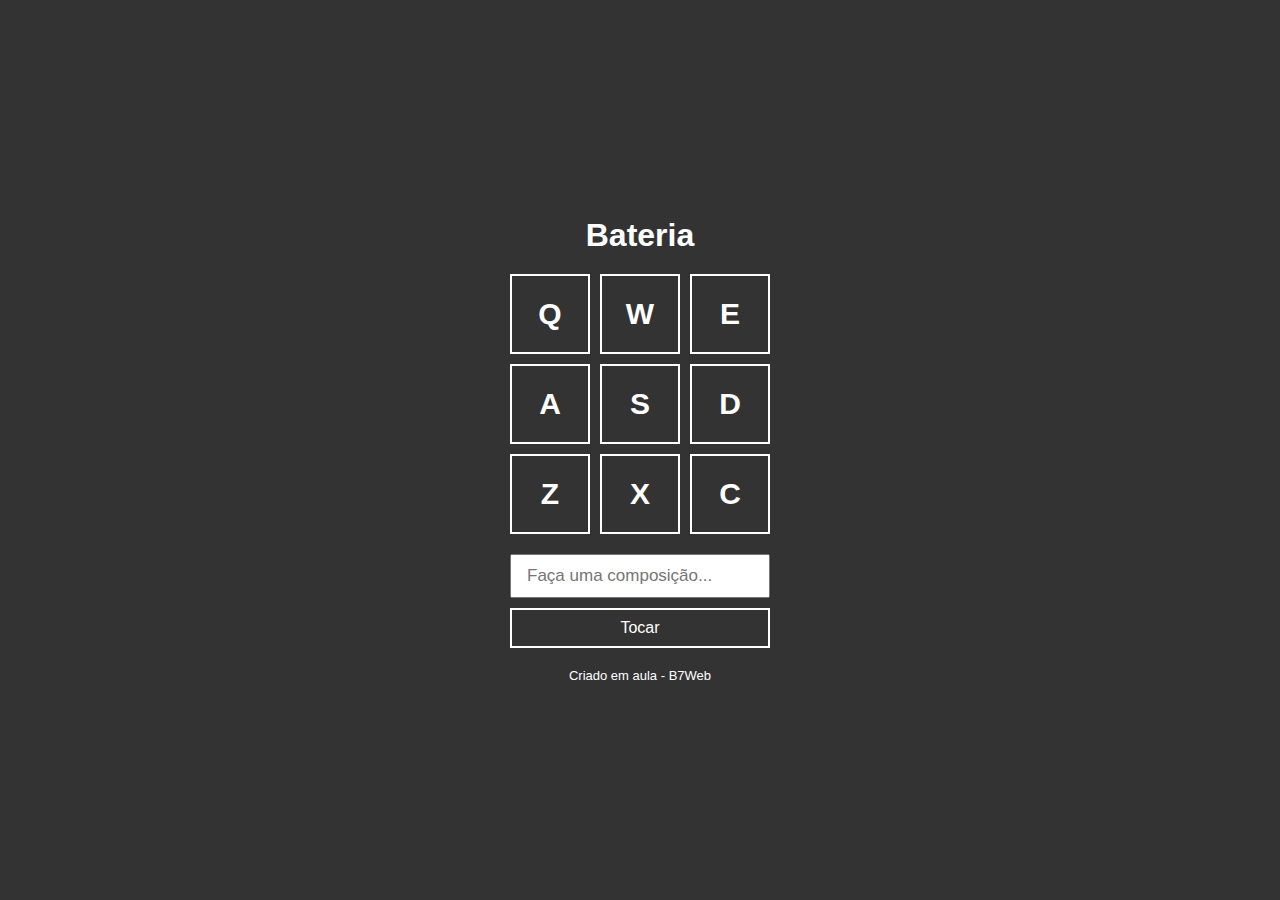
<file: Bateria com teclado - B7Web/index.html>
<!DOCTYPE html>
<html lang="pt">
<head>
    <meta charset="UTF-8">
    <meta http-equiv="X-UA-Compatible" content="IE=edge">
    <meta name="viewport" content="width=device-width, initial-scale=1.0">
    <title>Bateria</title>
    <link rel="stylesheet" href="style.css" />
</head>
<body>
    <h1>Bateria</h1>

    <div class="keys">
        <div data-key="keyq" class="key">Q</div>
        <div data-key="keyw" class="key">W</div>
        <div data-key="keye" class="key">E</div>

        <div data-key="keya" class="key">A</div>
        <div data-key="keys" class="key">S</div>
        <div data-key="keyd" class="key">D</div>

        <div data-key="keyz" class="key">Z</div>
        <div data-key="keyx" class="key">X</div>
        <div data-key="keyc" class="key">C</div>
    </div>
    <div class="composer">
        <input type="text" id="input" placeholder="Faça uma composição..." />
        <button>Tocar</button>
    </div>

    <footer>Criado em aula - B7Web</footer>

    <audio id="s_keyq" src="sounds/keyq.wav"></audio>
    <audio id="s_keyw" src="sounds/keyw.wav"></audio>
    <audio id="s_keye" src="sounds/keye.wav"></audio>
    <audio id="s_keya" src="sounds/keya.wav"></audio>
    <audio id="s_keys" src="sounds/keys.wav"></audio>
    <audio id="s_keyd" src="sounds/keyd.wav"></audio>
    <audio id="s_keyz" src="sounds/keyz.wav"></audio>
    <audio id="s_keyx" src="sounds/keyx.wav"></audio>
    <audio id="s_keyc" src="sounds/keyc.wav"></audio>
    
    <script src="script.js"></script>
</body>
</html>
</file>
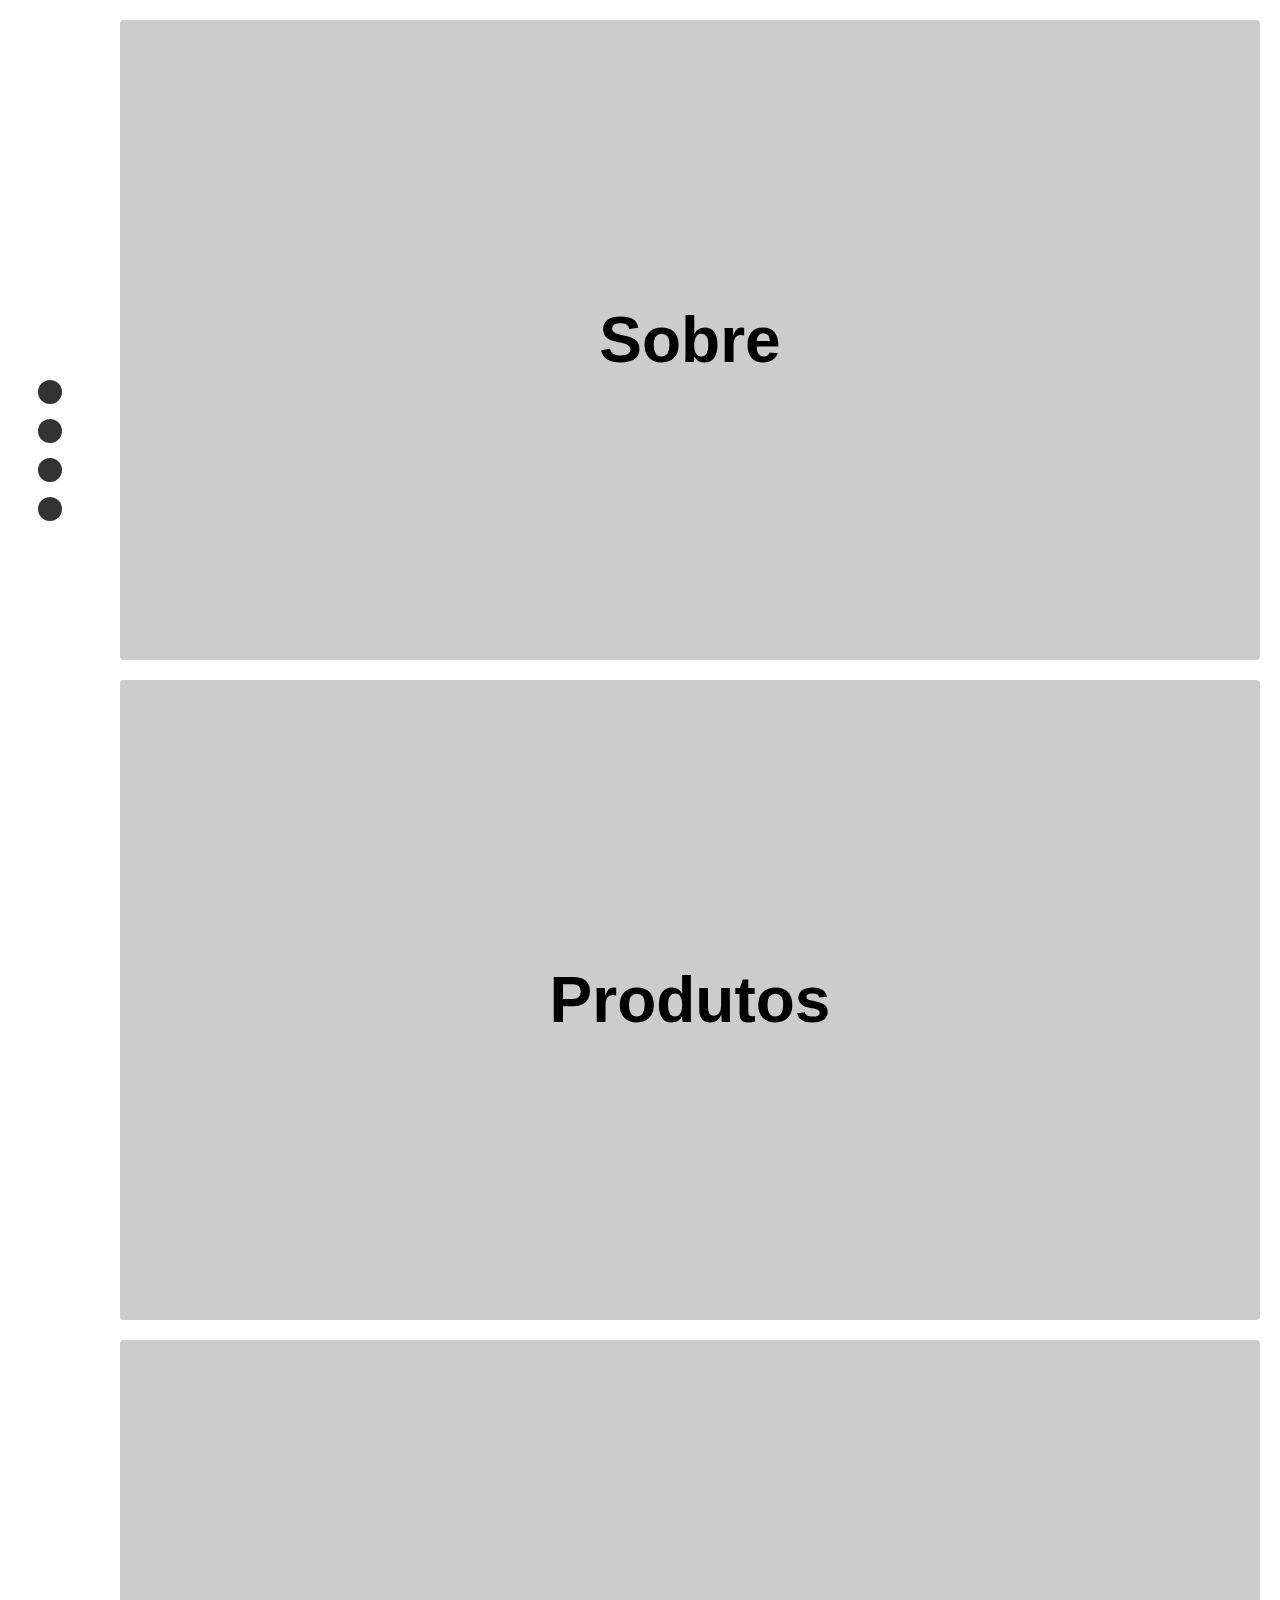
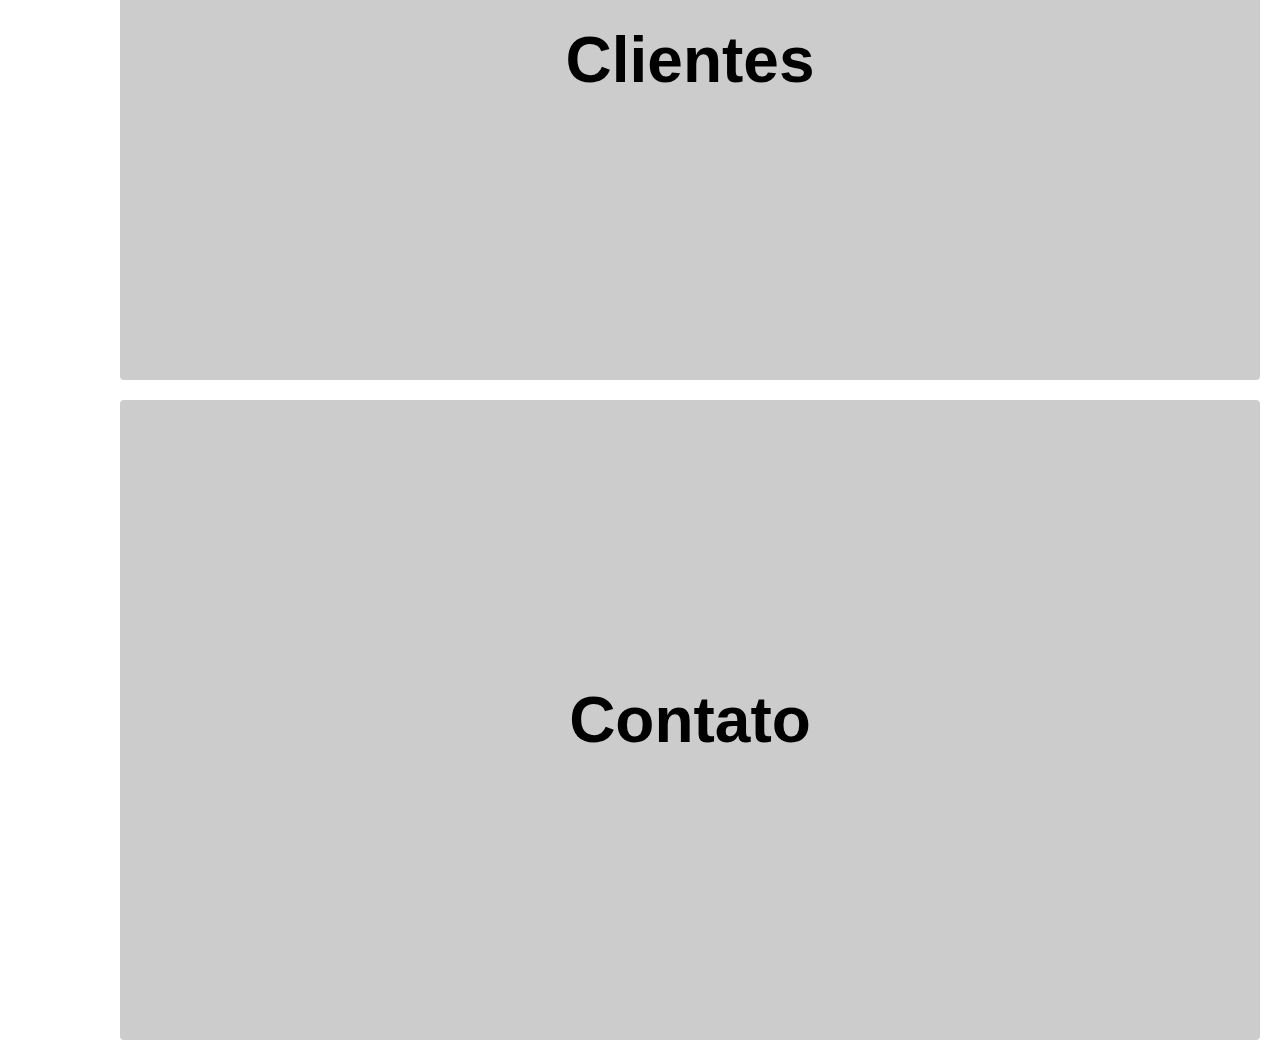
<file: Class/index.html>
<!DOCTYPE html>
<html lang="pt-br">

<head>
  <meta charset="UTF-8">
  <meta name="viewport" content="width=device-width, initial-scale=1.0">
  <meta http-equiv="X-UA-Compatible" content="ie=edge">
  <link rel="stylesheet" href="style.css">
  <title>Classes</title>
  
</head>

<body>
  <nav class="menu">
    <ul>
      <li><a href="#sobre">Sobre</a></li>
      <li><a href="#produtos">Produtos</a></li>
      <li><a href="#clientes">Clientes</a></li>
      <li><a href="#contato">Contato</a></li>
    </ul>
  </nav>
  <div class="content">
    <section id="sobre">
      <h1>Sobre</h1>
    </section>
    <section id="produtos">
      <h1>Produtos</h1>
    </section>
    <section id="clientes">
      <h1>Clientes</h1>
    </section>
    <section id="contato">
      <h1>Contato</h1>
    </section>
  </div>
  <script src="./script.js"></script>
</body>

</html>
</file>
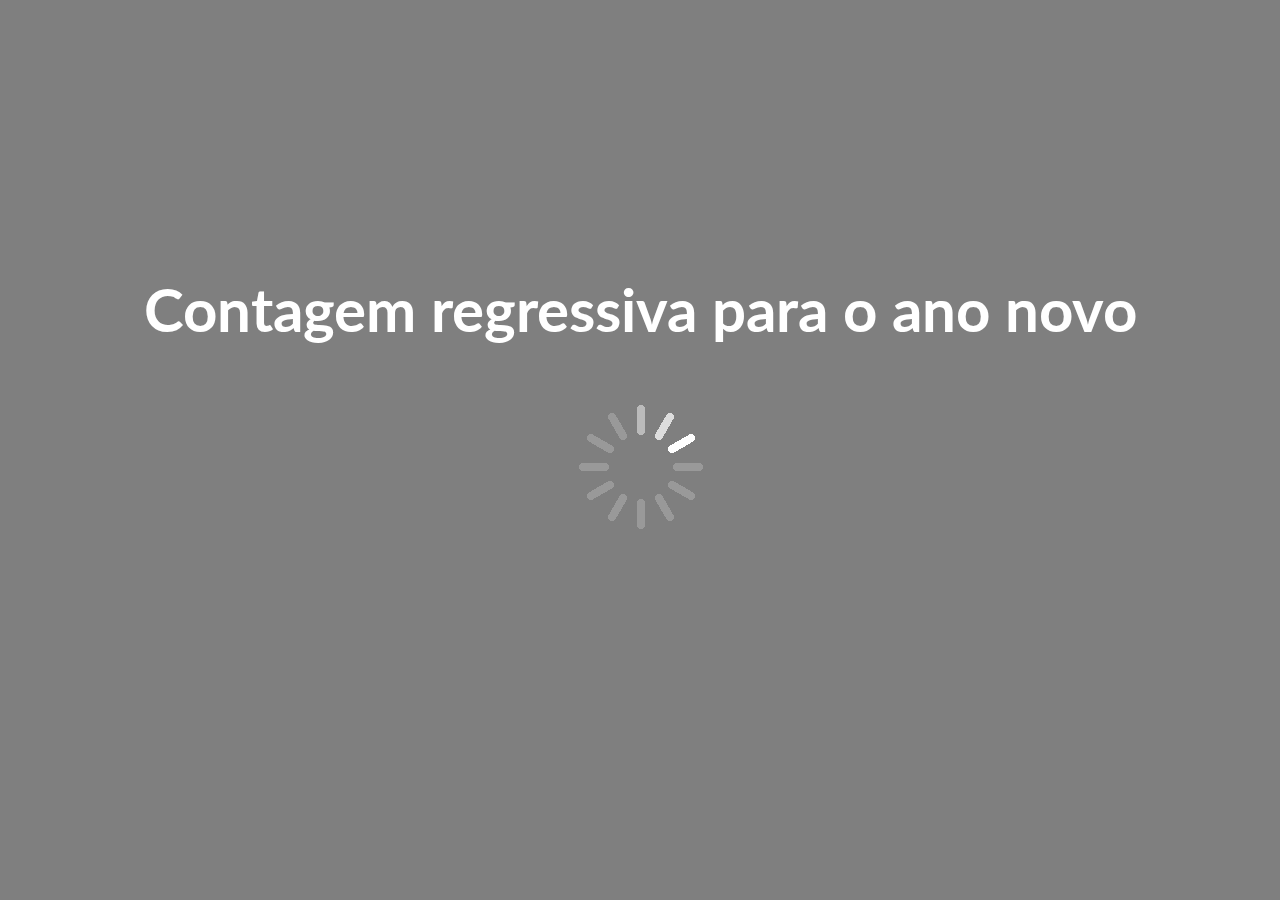
<file: contagem-regressiva-do-ano/index.html>
<!DOCTYPE html>
<html lang="pt-br">
  <head>
    <meta charset="UTF-8" />
    <meta name="viewport" content="width=device-width, initial-scale=1.0" />
    <link rel="stylesheet" href="./style.css" />
    <title>Contagem regressiva para o Ano Novo</title>
  </head>
  <body>
    <div id="year" class="year"></div>

    <h1>Contagem regressiva para o ano novo</h1>

    <div id="countdown" class="countdown">
      <div class="time">
        <h2 id="days">00</h2>
        <small>dias</small>
      </div>
      <div class="time">
        <h2 id="hours">00</h2>
        <small>horas</small>
      </div>
      <div class="time">
        <h2 id="minutes">00</h2>
        <small>minutos</small>
      </div>
      <div class="time">
        <h2 id="seconds">00</h2>
        <small>segundos</small>
      </div>
    </div>

    <img
      src="./img/spinner.gif"
      alt="Carregando..."
      id="loading"
      class="loading"
    />
    <script src="app.js"></script>
  </body>
</html>
</file>
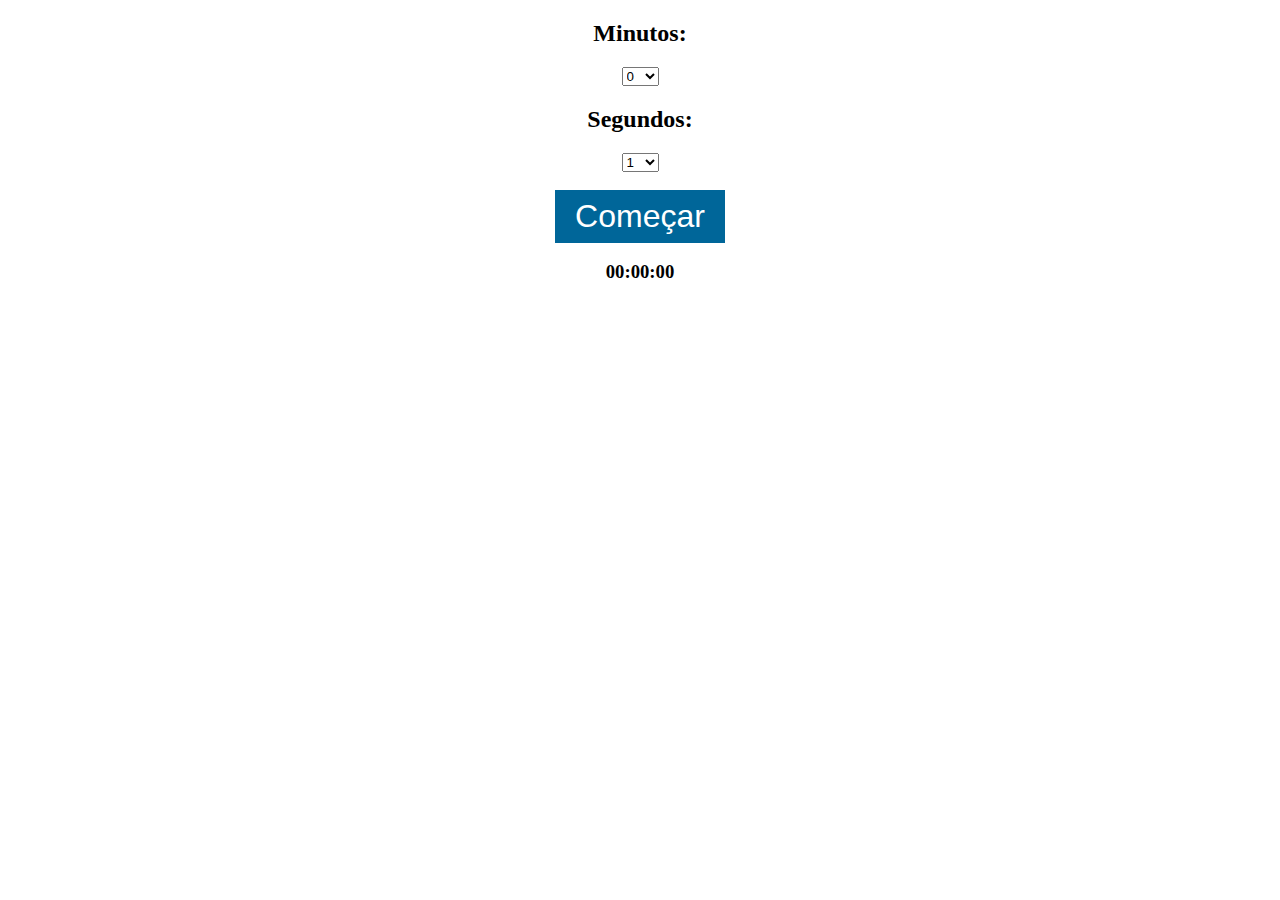
<file: Cronometro/index.html>
<!DOCTYPE html>
<html lang="pt_br">
<head>
    <meta charset="UTF-8">
    <meta http-equiv="X-UA-Compatible" content="IE=edge">
    <meta name="viewport" content="width=device-width, initial-scale=1.0">
    <link rel="stylesheet" href="style.css">
    <title>Cronometro</title>
</head>
<body>
    <audio id="sound" src="alarme.mp3"></audio>

    <div class="container">
        <h2>Minutos:</h2>
        <select name="minutos" id="minutos"></select>

        <h2>Segundos:</h2>
        <select name="segundos" id="segundos"></select>
        <br/>
        <br/>
        <button id="comecar">Começar</button>

        <div id="display">
            <h3>00:00:00</h3>

        </div>
    </div>
    <script src="script.js"></script>
</body>
</html>
</file>
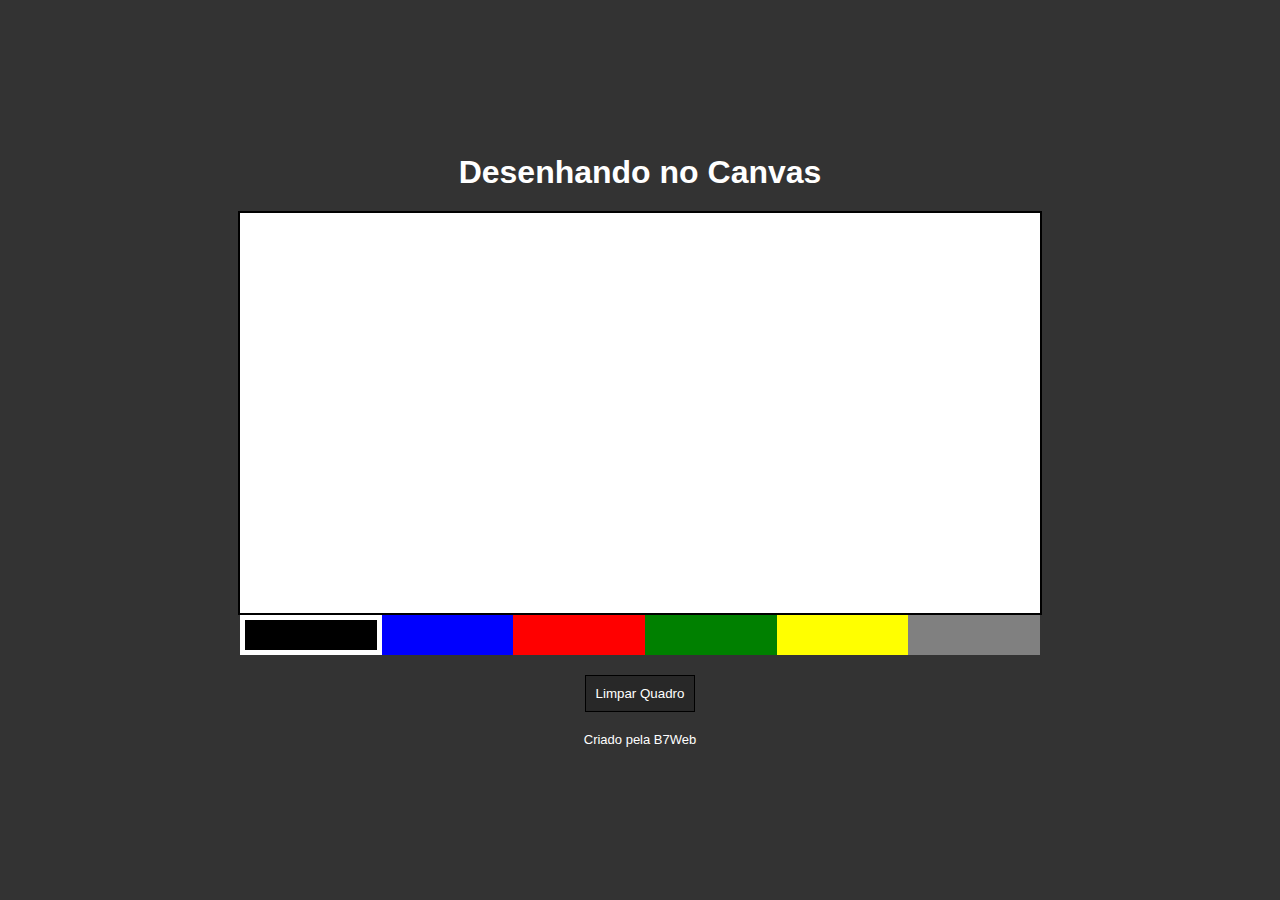
<file: Desenhando no Canvas/index.html>
<!DOCTYPE html>
<html lang="pt">
<head>
    <meta charset="UTF-8">
    <meta http-equiv="X-UA-Compatible" content="IE=edge">
    <meta name="viewport" content="width=device-width, initial-scale=1.0">
    <title>Desenhando no Canvas</title>
    <link rel="stylesheet" href="style.css" />
</head>
<body>
    <h1>Desenhando no Canvas</h1>

    <canvas id="tela" width="800" height="400"></canvas>

    <div class="colorArea">
        <div data-color="black" style="background-color: black" class="color active"></div>
        <div data-color="blue" style="background-color: blue" class="color"></div>
        <div data-color="red" style="background-color: red" class="color"></div>
        <div data-color="green" style="background-color: green" class="color"></div>
        <div data-color="yellow" style="background-color: yellow" class="color"></div>
        <div data-color="gray" style="background-color: gray" class="color"></div>
    </div>

    <button class="clear">Limpar Quadro</button>

    <footer>Criado pela B7Web</footer>

    <script src="script.js"></script>
</body>
</html>
</file>
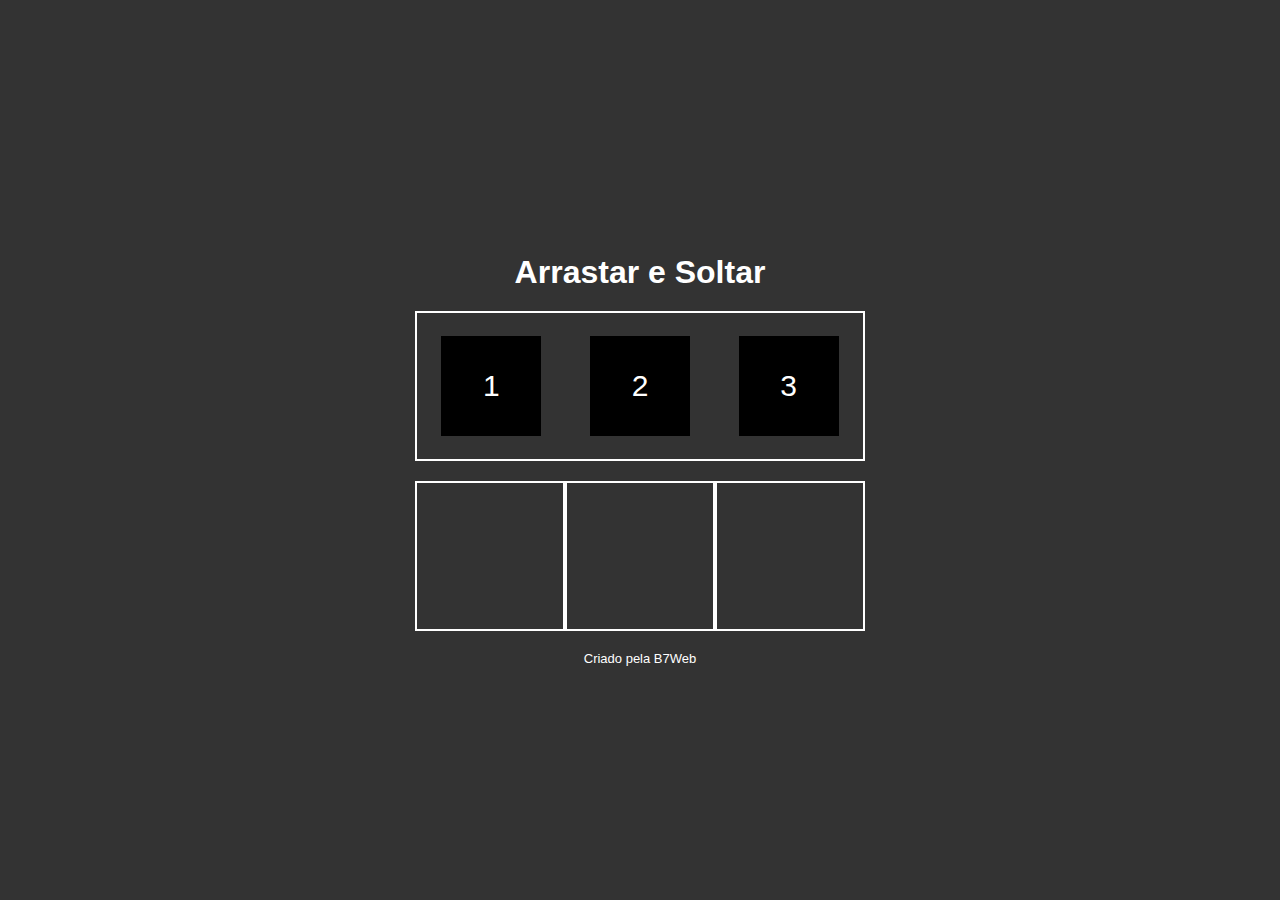
<file: Drag and Drop - B7Web/index.html>
<!DOCTYPE html>
<html lang="pt">
<head>
    <meta charset="UTF-8">
    <meta http-equiv="X-UA-Compatible" content="IE=edge">
    <meta name="viewport" content="width=device-width, initial-scale=1.0">
    <title>Arrastar e Soltar</title>
    <link rel="stylesheet" href="style.css" />
</head>
<body>
    <h1>Arrastar e Soltar</h1>

    <div class="neutralArea">
        <div class="item" draggable="true">1</div>
        <div class="item" draggable="true">2</div>
        <div class="item" draggable="true">3</div>
    </div>

    <div class="areas">
        <div class="area" data-name="a"></div>
        <div class="area" data-name="b"></div>
        <div class="area" data-name="c"></div>
    </div>

    <footer>Criado pela B7Web</footer>

    <script src="script.js"></script>
</body>
</html>
</file>
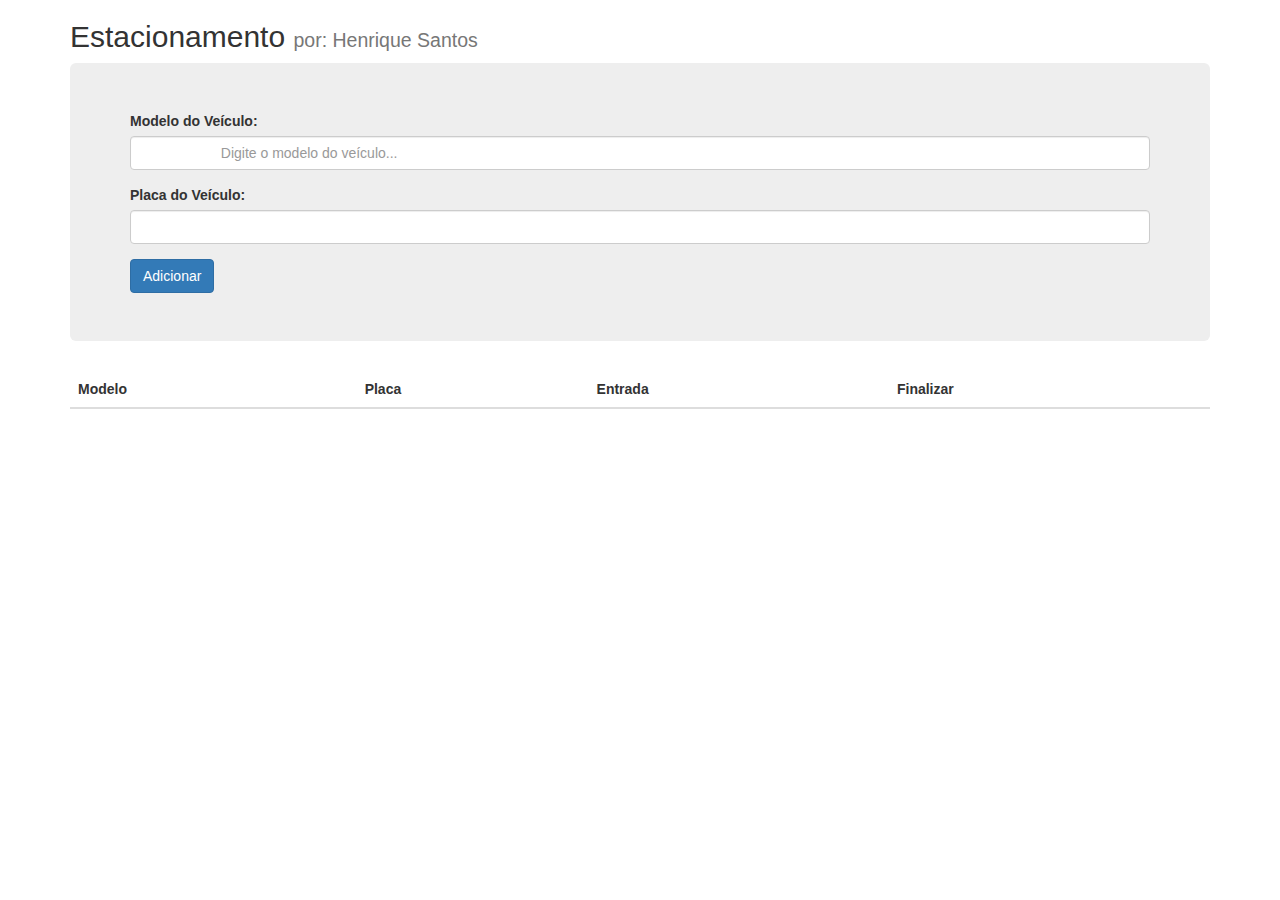
<file: Estacionamento/index.html>
<!DOCTYPE html>
<html lang="pt-br">

<head>
    <title>Estacionamento</title>

    <meta charset="UTF-8">
    <link rel="stylesheet" href="css/bootstrap.min.css">
    <!-- <meta http-equiv="X-UA-Compatible" content="IE=edge">
    <meta name="viewport" content="width=device-width, initial-scale=1.0"> -->
</head>
    <body onload="mostrarPatio()"> <!-- <body onload="mostrarPatio()"> para carrega junto com  a pagina -->
    <div class="container">

        <div class="header clearfix">
            <h2>Estacionamento <small>por: Henrique Santos
                </small></h2>
        </div>

        <div class="jumbotron">
            <form id="formulario">
                <div class="aviso"></div>
                <div class="form-group">
                    <label>Modelo do Veículo:</label>
                    <input type="text" class="form-control" name="" id="modeloCarro" placeholder="
                    Digite o modelo do veículo...">
                </div>
                <div class="form-group">
                    <label>Placa do Veículo:</label>
                    <input type="text" class="form-control" name="" id="placaCarro" >
                </div>
                <button type="submit" class="btn btn-primary">Adicionar</button>
            </form>
        </div>

        <div class="row marketing">
            <div class="col-lg-12">
                <table class="table table-hover">
                    <thead>
                        <tr>
                            <th>Modelo</th>
                            <th>Placa</th>
                            <th>Entrada</th>
                            <th>Finalizar</th>
                        </tr>
                    </thead>
                    <tbody id="resultados">
                        
                    </tbody>
                </table>
            </div>
        </div>

    </div>
    <script src="js/jquey.js"></script>
    <script src="js/bootstrap.min.js"></script>
    <script src="js/main.js"></script>
</body>

</html>
</file>
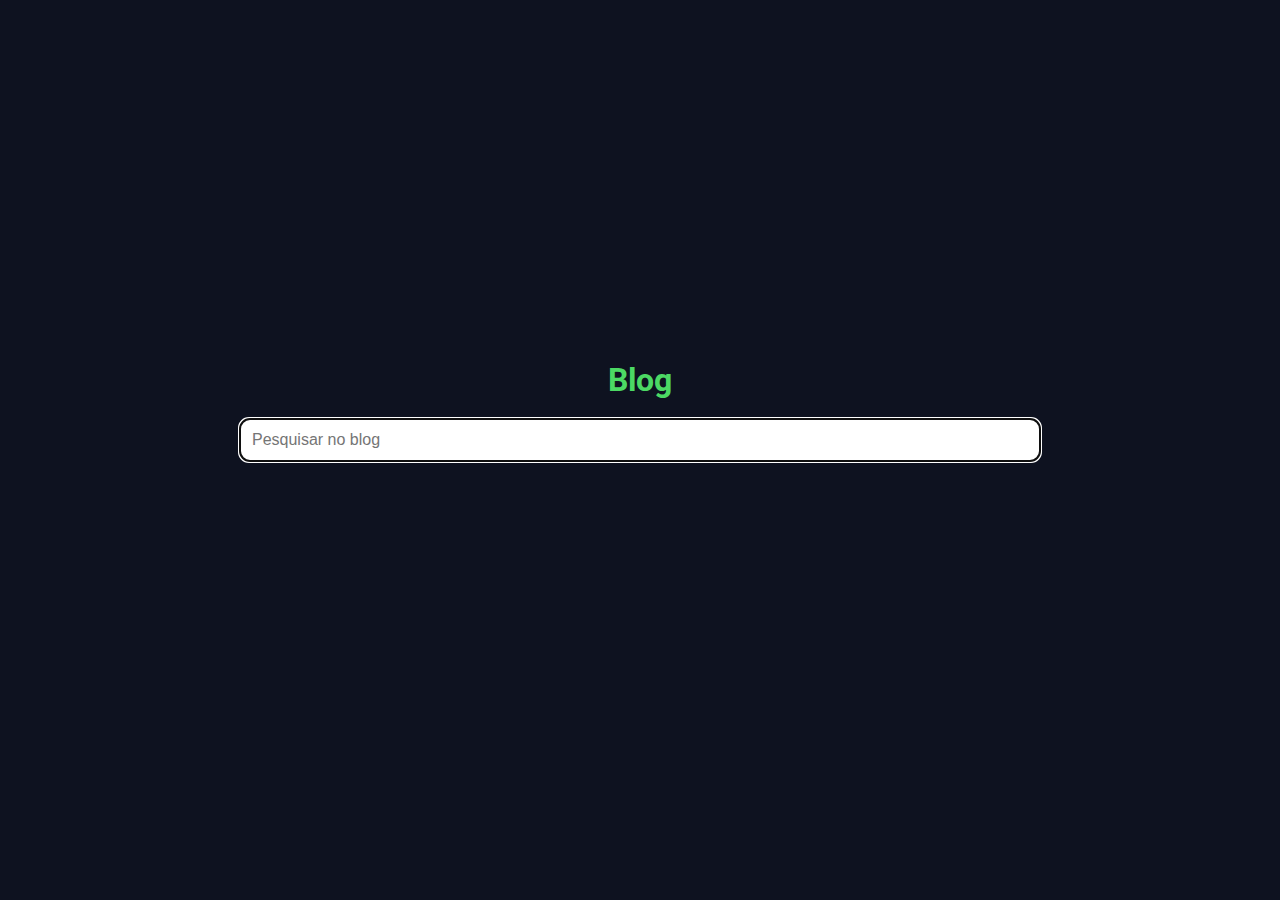
<file: Filtragem_de_posts_e_scroll_infinito/index.html>
<!DOCTYPE html>
<html lang="pt-br">
  <head>
    <meta charset="UTF-8" />
    <meta name="viewport" content="width=device-width, initial-scale=1.0" />
    <link rel="stylesheet" href="./style.css" />
    <title>Blog</title>
  </head>
  <body>
    <h1>Blog</h1>

    <div class="filter-container">
      <input
        type="text"
        id="filter"
        class="filter"
        placeholder="Pesquisar no blog"
        autofocus
      />
    </div>

    <div id="posts-container"></div>

    <div class="loader">
      <div class="circle"></div>
      <div class="circle"></div>
      <div class="circle"></div>
    </div>

    <script src="./app.js"></script>
  </body>
</html>
</file>
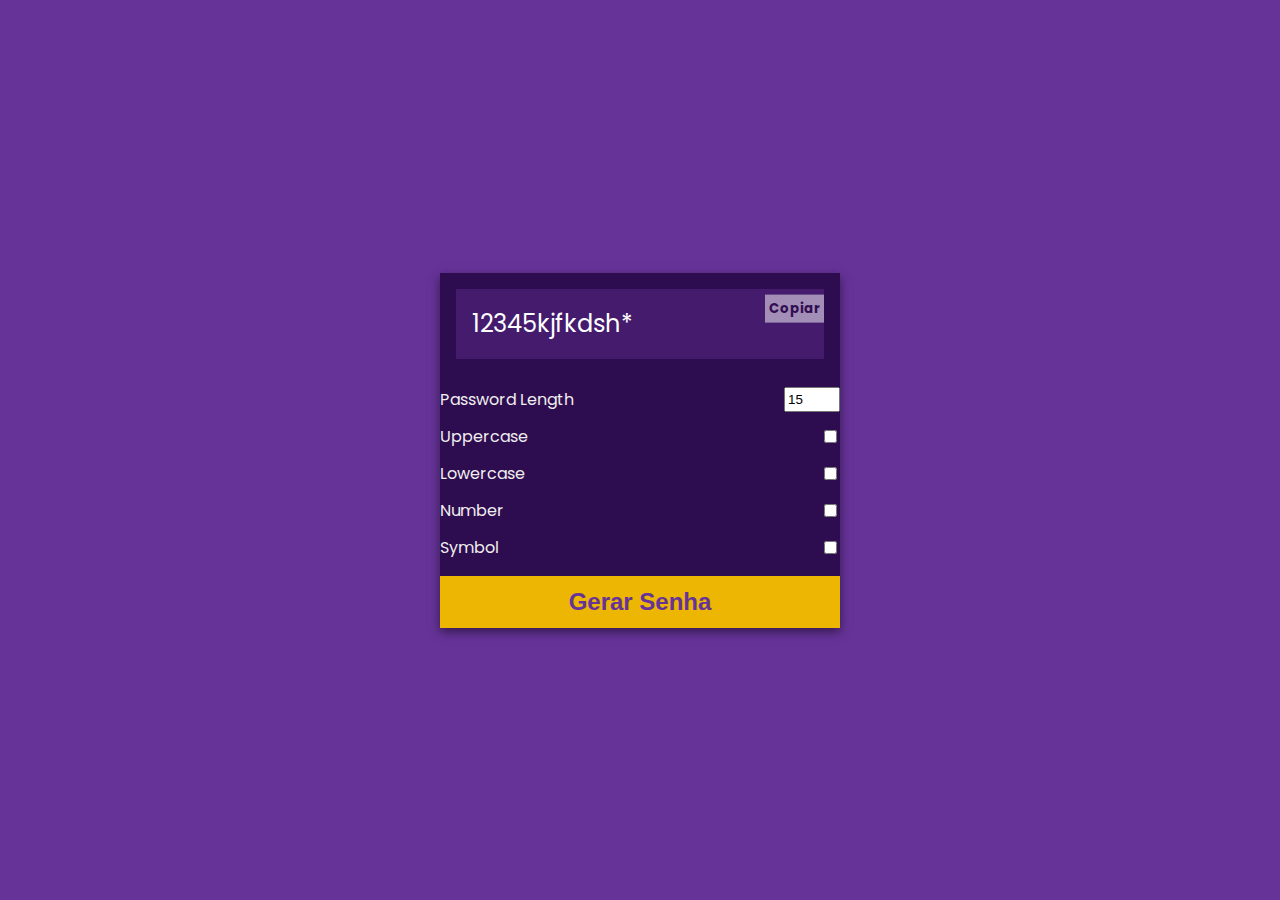
<file: Gerador de Senhas/index.html>
<!DOCTYPE html>
<html lang="pt-br">

<head>
    <meta charset="UTF-8">
    <meta http-equiv="X-UA-Compatible" content="IE=edge">
    <meta name="viewport" content="width=device-width, initial-scale=1.0">
    <title>Pw Gen</title>
    <link rel="stylesheet" href="style.css">
    <script src="script.js" defer></script>
</head>

<body>
    <div class="pw-container">

        <div class="pw-header">
            <div class="pw">
                <span id="pw">12345kjfkdsh*</span>
                <button id="copy">Copiar</button>
            </div>
        </div>

        <div id="pw-body">
            <div class="form-control">
                <label for="len">Password Length</label>
                <input type="number" id="len" value="15" min="2" max="30">
            </div>

            <div class="form-control">
                <label for="upper">Uppercase</label>
                <input type="checkbox" id="upper">
            </div>

            <div class="form-control">
                <label for="lower">Lowercase</label>
                <input type="checkbox" id="lower">
            </div>

            <div class="form-control">
                <label for="number">Number</label>
                <input type="checkbox" id="number">
            </div>

            <div class="form-control">
                <label for="symbol">Symbol</label>
                <input type="checkbox" id="symbol">
            </div>

        </div>
        <button class="generate" id="generate">Gerar Senha</button>
</body>

</html>
</file>
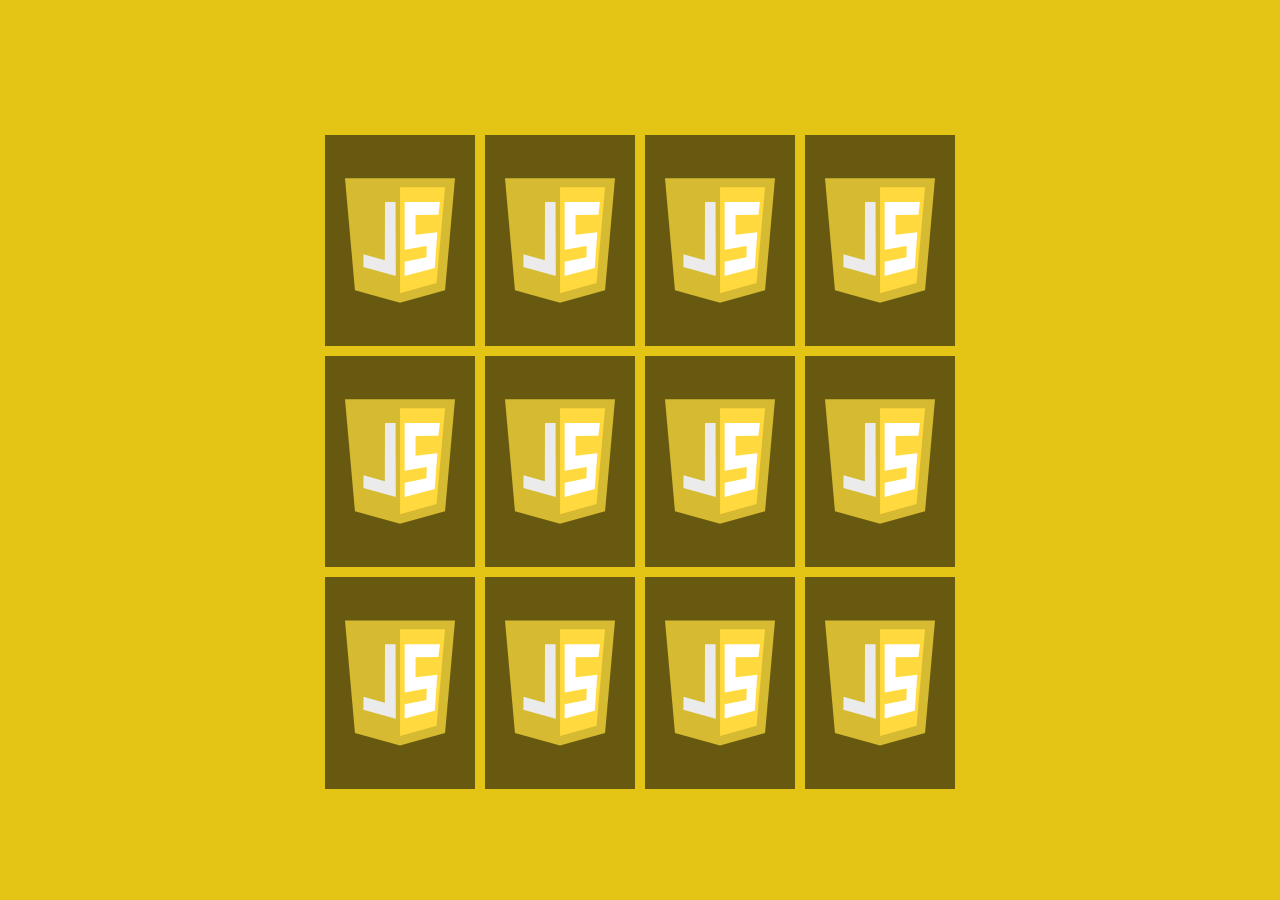
<file: Jogo da memória/index.html>
<!DOCTYPE html>
<html lang="pt-br">
<head>
    <meta charset="UTF-8">
    <meta http-equiv="X-UA-Compatible" content="IE=edge">
    <meta name="viewport" content="width=device-width, initial-scale=1.0">
    <link rel="stylesheet" href="style.css">
    <title>Jogo da memória</title>
</head>
<body>
    <div id="cardboard"></div>
    <script src="main.js"></script>
</body>
</html>
</file>
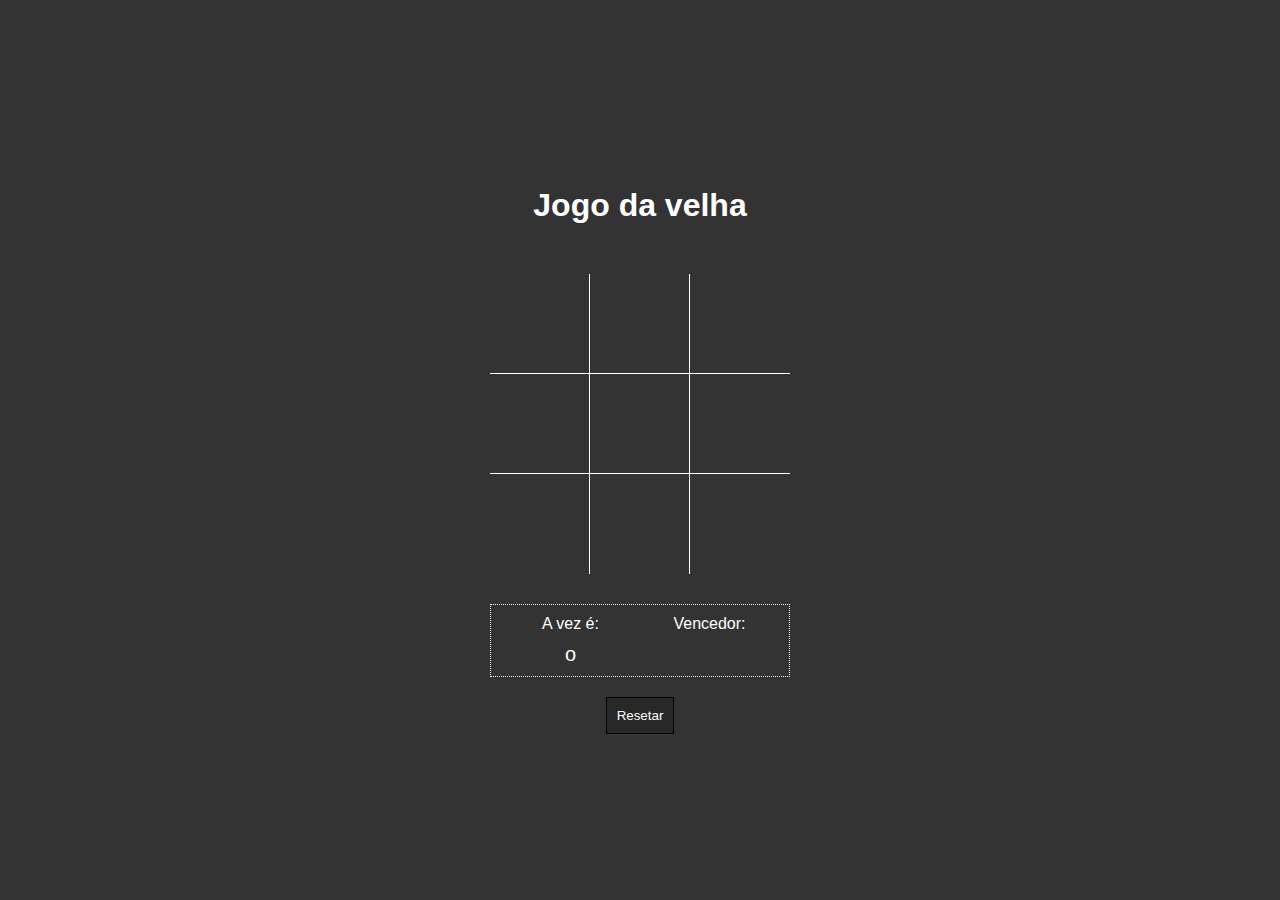
<file: Jogo da velha - B7Web/index.html>
<!DOCTYPE html>
<html lang="pt">
<head>
    <meta charset="UTF-8">
    <meta http-equiv="X-UA-Compatible" content="IE=edge">
    <meta name="viewport" content="width=device-width, initial-scale=1.0">
    <title>Jogo da velha</title>
    <link rel="stylesheet" href="style.css" />
</head>
<body>
    <h1>Jogo da velha</h1>

    <div class="area">
        <div data-item="a1" class="item b r"></div>
        <div data-item="a2" class="item b r"></div>
        <div data-item="a3" class="item b"></div>

        <div data-item="b1" class="item b r"></div>
        <div data-item="b2" class="item b r"></div>
        <div data-item="b3" class="item b"></div>

        <div data-item="c1" class="item r"></div>
        <div data-item="c2" class="item r"></div>
        <div data-item="c3" class="item"></div>
    </div>

    <div class="info">
        <div class="infoitem">
            <div class="infotitulo">A vez é:</div>
            <div class="infocorpo vez">--</div>
        </div>
        <div class="infoitem">
            <div class="infotitulo">Vencedor:</div>
            <div class="infocorpo resultado">--</div>
        </div>
    </div>

    <button class="reset">Resetar</button>

    <script src="script.js"></script>
</body>
</html>
</file>
<file: Bateria com teclado - B7Web/style.css>
* {
    margin: 0;
    padding: 0;
    box-sizing: border-box;
}
body {
    display: flex;
    min-height: 100vh;
    justify-content: center;
    align-items: center;
    flex-direction: column;
    background-color: #333;
    font-family: Arial, Helvetica, sans-serif;
}

h1 {
    color: #FFF;
    margin-bottom: 20px;
}
.keys {
    display: grid;
    grid-template-columns: repeat(3, 1fr);
    gap: 10px;
}
.key {
    width: 80px;
    height: 80px;
    border: 2px solid #FFF;
    color: #FFF;
    display: flex;
    justify-content: center;
    align-items: center;
    font-size: 30px;
    font-weight: bold;
}
.key.active {
    border: 2px solid #FF0;
    color: #FF0;
}

.composer {
    width: 260px;
    margin-top: 20px;
}
.composer #input {
    width: 100%;
    outline: none;
    font-size: 17px;
    padding: 10px 15px;
}
.composer button {
    width: 100%;
    height: 40px;
    background: none;
    border: 2px solid #FFF;
    color: #FFF;
    font-size: 16px;
    margin-top: 10px;
    cursor: pointer;
}
.composer button:hover {
    background-color: rgba(0, 0, 0, 0.2);
}

footer {
    margin-top: 20px;
    color: #FFF;
    font-size: 13px;
}
</file>
<file: Class/style.css>
body {
      margin: 0px;
      font-size: 1rem;
    }

    section {
      height: 600px;
      margin: 20px;
      border-radius: 4px;
      padding: 20px;
      display: flex;
      background: rgba(0, 0, 0, .2);
    }

    section h1 {
      margin: auto;
      font-size: 4rem;
      font-family: Arial, Helvetica, sans-serif;
    }

    nav {
      width: 100px;
      height: 100vh;
      padding: 0;
      position: fixed;
      top: 0px;
      z-index: 1;
      display: flex;
    }

    ul {
      margin: auto;
      list-style: none;
      padding: 0px;
    }

    li {
      margin: 15px 0px;
      overflow: hidden;
      text-indent: 100px;
    }

    a {
      display: block;
      text-decoration: none;
      background: #333;
      width: 24px;
      height: 24px;
      border-radius: 30px;
    }

    a.active {
      background: tomato;
    }

    /* section {
      opacity: 0;
      transform: translateX(-20px);
      transition: .3s;
    }
    section.active {
      opacity: 1;
      transform: translateX(0);
    } */

    .content {
      padding-left: 100px;
    }
</file>
<file: contagem-regressiva-do-ano/style.css>
@import url('https://fonts.googleapis.com/css?family=Lato&display=swap');

* {
  box-sizing: border-box;
}

body {
  background-image: url('https://images.unsplash.com/photo-1525815732237-469cdd9874ab?ixlib=rb-1.2.1&auto=format&fit=crop&w=1955&q=80');
  background-repeat: no-repeat;
  background-size: cover;
  background-position: center center;
  height: 100vh;
  color: #fff;
  font-family: 'Lato', sans-serif;
  display: flex;
  flex-direction: column;
  align-items: center;
  justify-content: center;
  text-align: center;
  margin: 0;
  overflow: hidden;
}

/* Add a dark overlay */
body::after {
  content: '';
  position: absolute;
  top: 0;
  left: 0;
  width: 100%;
  height: 100%;
  background-color: rgba(0, 0, 0, 0.5);
}

body * {
  z-index: 1;
}

h1 {
  font-size: 60px;
  margin: -80px 0 40px;
}

.year {
  font-size: 200px;
  z-index: -1;
  opacity: 0.2;
  position: absolute;
  bottom: 20px;
  left: 50%;
  transform: translateX(-50%);
}

.countdown {
  display: none;
  transform: scale(2);
}

.time {
  display: flex;
  flex-direction: column;
  align-items: center;
  justify-content: center;
  margin: 15px;
}

.time h2 {
  margin: 0 0 5px;
}

@media (max-width: 500px) {
  h1 {
    font-size: 45px;
  }

  .time {
    margin: 5px;
  }

  .time h2 {
    font-size: 12px;
    margin: 0;
  }

  .time small {
    font-size: 10px;
  }
}
</file>
<file: Cronometro/style.css>
#sound {
    display: none;
}

.container {
    text-align: center;
}

button {
    background-color: #069;
    color: white;
    font-size: 32px;
    padding: 8px 20px;
    cursor: pointer;
    border: 0;
}
</file>
<file: Desenhando no Canvas/style.css>
* {
    margin: 0;
    padding: 0;
    box-sizing: border-box;
}

body {
    display: flex;
    min-height: 100vh;
    justify-content: center;
    align-items: center;
    flex-direction: column;
    background-color: #333;
    font-family: Arial, Helvetica, sans-serif;
}

h1 {
    color: #FFF;
    margin-bottom: 20px;
}

#tela {
    border: 2px solid #000;
    background-color: #FFF;
    cursor: crosshair;
}

.colorArea {
    width: 800px;
    display: flex;
}
.color {
    flex: 1;
    height: 40px;
    cursor: pointer;
}
.color.active {
    border: 5px solid #FFF;
}

.clear {
    border: 1px solid #000;
    background-color: rgba(0, 0, 0, 0.2);
    color: #FFF;
    padding: 10px;
    margin-top: 20px;
    cursor: pointer;
}

footer {
    margin-top: 20px;
    color: #FFF;
    font-size: 13px;
}
</file>
<file: Drag and Drop - B7Web/style.css>
* {
    margin: 0;
    padding: 0;
    box-sizing: border-box;
}

body {
    display: flex;
    min-height: 100vh;
    justify-content: center;
    align-items: center;
    flex-direction: column;
    background-color: #333;
    font-family: Arial, Helvetica, sans-serif;
}

h1 {
    color: #FFF;
    margin: 20px 0;
}

.neutralArea {
    width: 450px;
    height: 150px;
    display: flex;
    justify-content: space-around;
    align-items: center;
    border: 2px solid #FFF;
}
.item {
    width: 100px;
    height: 100px;
    background-color: #000;
    color: #FFF;
    font-size: 30px;
    display: flex;
    justify-content: center;
    align-items: center;
    cursor: grab;
}
.item.dragging {
    opacity: 0.5;
}
.areas {
    width: 450px;
    display: flex;
    margin-top: 20px;
}
.areas.correct .area {
    border: 2px solid #00FF00;
}
.area {
    width: 150px;
    height: 150px;
    border: 2px solid #FFF;
    display: flex;
    justify-content: center;
    align-items: center;
}
.hover {
    background-color: rgba(0, 0, 0, 0.3);
}
footer {
    margin-top: 20px;
    color: #FFF;
    font-size: 13px;
}
</file>
<file: Filtragem_de_posts_e_scroll_infinito/style.css>
@import url('https://fonts.googleapis.com/css?family=Roboto&display=swap');

* {
    box-sizing: border-box;
}

body {
    background-color: #0E1220;
    color: #B7BABE;
    font-family: 'Roboto', sans-serif;
    display: flex;
    flex-direction: column;
    align-items: center;
    justify-content: center;
    min-height: 100vh;
    margin: 0;
    padding-bottom: 100px;
}

h1 {
    margin-bottom: 0;
    text-align: center;
    color: #4CD964;
}

.filter-container {
    margin-top: 20px;
    width: 80vw;
    max-width: 800px;
}

.filter {
    width: 100%;
    padding: 12px;
    font-size: 16px;
    border: 0;
    border-radius: 10px;
}

.post {
    position: relative;
    background-color: #101828;
    box-shadow: 0 2px 4px rgba(0, 0, 0, 0.3);
    border-radius: 3px;
    padding: 30px;
    margin: 40px 0;
    display: flex;
    width: 80vw;
    max-width: 800px;
}

.post .post-title {
    margin: 0;
}

.post .post-body {
    margin: 20px 0 0;
    line-height: 1.5;
}

.post .post-info {
    margin-left: 20px;
}

.post .number {
    position: absolute;
    top: -15px;
    left: -15px;
    font-size: 15px;
    width: 40px;
    height: 40px;
    border-radius: 50%;
    background: #4CD964;
    color: #0E1220;
    display: flex;
    align-items: center;
    justify-content: center;
    padding: 7px 10px;
}

.loader {
    opacity: 0;
    display: flex;
    position: fixed;
    bottom: 50px;
    transition: opacity 0.3s ease-in;
}

.loader.show {
    opacity: 1;
}

.circle {
    background-color: #4CD964;
    width: 10px;
    height: 10px;
    border-radius: 50%;
    margin: 5px;
    animation: bounce 0.5s ease-in infinite;
}

.circle:nth-of-type(2) {
    animation-delay: 0.1s;
}

.circle:nth-of-type(3) {
    animation-delay: 0.2s;
}

@keyframes bounce {

    0%,
    100% {
        transform: translateY(0);
    }

    50% {
        transform: translateY(-10px);
    }
}
</file>
<file: Gerador de Senhas/style.css>
@import url("https://fonts.googleapis.com/css2?family=Poppins:wght@200;400;600&display=swap");

* {
    box-sizing: border-box;
}

body {
    background-color: rebeccapurple;
    color: white;
    display: flex;
    align-items: center;
    justify-content: center;
    font-family: "Poppins", sans-serif;
    margin: 0;
    min-height: 100vh;
}

.pw-container {
    background-color: rgb(46, 12, 80);
    box-shadow: 0 4px 10px rgba(0, 0, 0, 0.5);
    min-width: 400px;
}

.pw-header {
    padding: 1rem;
}

.pw {
    background-color: rgb(69, 28, 109);
    display: flex;
    font-size: 1.5rem;
    align-items: center;
    height: 70px;
    width: 100%;
    position: relative;
    padding: 1rem;
    overflow: auto;
}

.pw button {
    background-color: white;
    border: none;
    color: rgb(29, 2, 56);
    cursor: pointer;
    font-family: inherit;
    font-weight: bold;
    padding: 0.25rem;
    position: absolute;
    top: 0;
    right: 0;
    transform: translate(0, 20%);
    transition: opacity 0.2s ease, transform 0.2s ease;
    opacity: 0.5;
}

.pw:hover button {
    opacity: 1;
    transform: translate(0, 0%);
}

.pw-body {
    padding: 0 1rem 1rem;
}

.form-control {
    color: #eee;
    display: flex;
    justify-content: space-between;
    margin: 0.75rem 0;
}

.generate {
    background-color: #ecb602;
    border: none;
    color: rebeccapurple;
    cursor: pointer;
    display: block;
    font-size: 1.5rem;
    font-weight: bold;
    padding: 0.75rem;
    margin-top: 1rem;
    width: 100%;
}
</file>
<file: Jogo da memória/style.css>
* {
    padding: 0;
    margin: 0;
    box-sizing: border-box;
}

body {
    height: 100vh;
    display: flex;
    background-color: #e4c515;
}

#cardboard {
    width: 640px;
    height: 640px;
    margin: auto;
    display: flex;
    flex-wrap: wrap;
}

.memory-card {
    width: calc(25% - 10px);
    height: 33%;
    margin: 5px;
    transform-style: preserve-3d;
    transition: 0.3s;
    position: relative;
}

.memory-card:active {
    transform: scale(0.97);
}

.memory-card.flip {
    transform: rotateY(180deg);
}

.front-face,
.back-face {
    width: 100%;
    height: 100%;
    padding: 20px;
    background-color: #675a10;
    position: absolute;
}

.front-face{
    transform: rotateY(180deg);
}
</file>
<file: Jogo da velha - B7Web/style.css>
* {
    margin: 0;
    padding: 0;
    box-sizing: border-box;
}

body {
    display: flex;
    min-height: 100vh;
    justify-content: center;
    align-items: center;
    flex-direction: column;
    background-color: #333;
    font-family: Arial, Helvetica, sans-serif;
}

h1 {
    color: #FFF;
    margin: 20px 0;
}

.area {
    width: 300px;
    display: grid;
    grid-template-columns: repeat(3, 1fr);
    margin-top: 30px;
}
.area .item {
    width: 100px;
    height: 100px;
    display: flex;
    justify-content: center;
    align-items: center;
    font-size: 60px;
    font-weight: bold;
    color: #FFF;
    cursor: pointer;
}
.item:hover {
    background-color: rgba(0, 0, 0, 0.1);
}

.item.t {
    border-top: 1px solid #FFF;
}
.item.l {
    border-left: 1px solid #FFF;
}
.item.r {
    border-right: 1px solid #FFF;
}
.item.b {
    border-bottom: 1px solid #FFF;
}

.info {
    width: 300px;
    display: flex;
    margin-top: 30px;
    border: 1px dotted #FFF;
    padding: 10px;
}
.infoitem {
    flex: 1;
}
.infotitulo {
    text-align: center;
    color: #FFF;
    margin-bottom: 10px;
}
.infocorpo {
    text-align: center;
    color: #FFF;
    font-size: 20px;
}

.reset {
    border: 1px solid #000;
    background-color: rgba(0, 0, 0, 0.2);
    color: #FFF;
    padding: 10px;
    margin-top: 20px;
}
</file>
